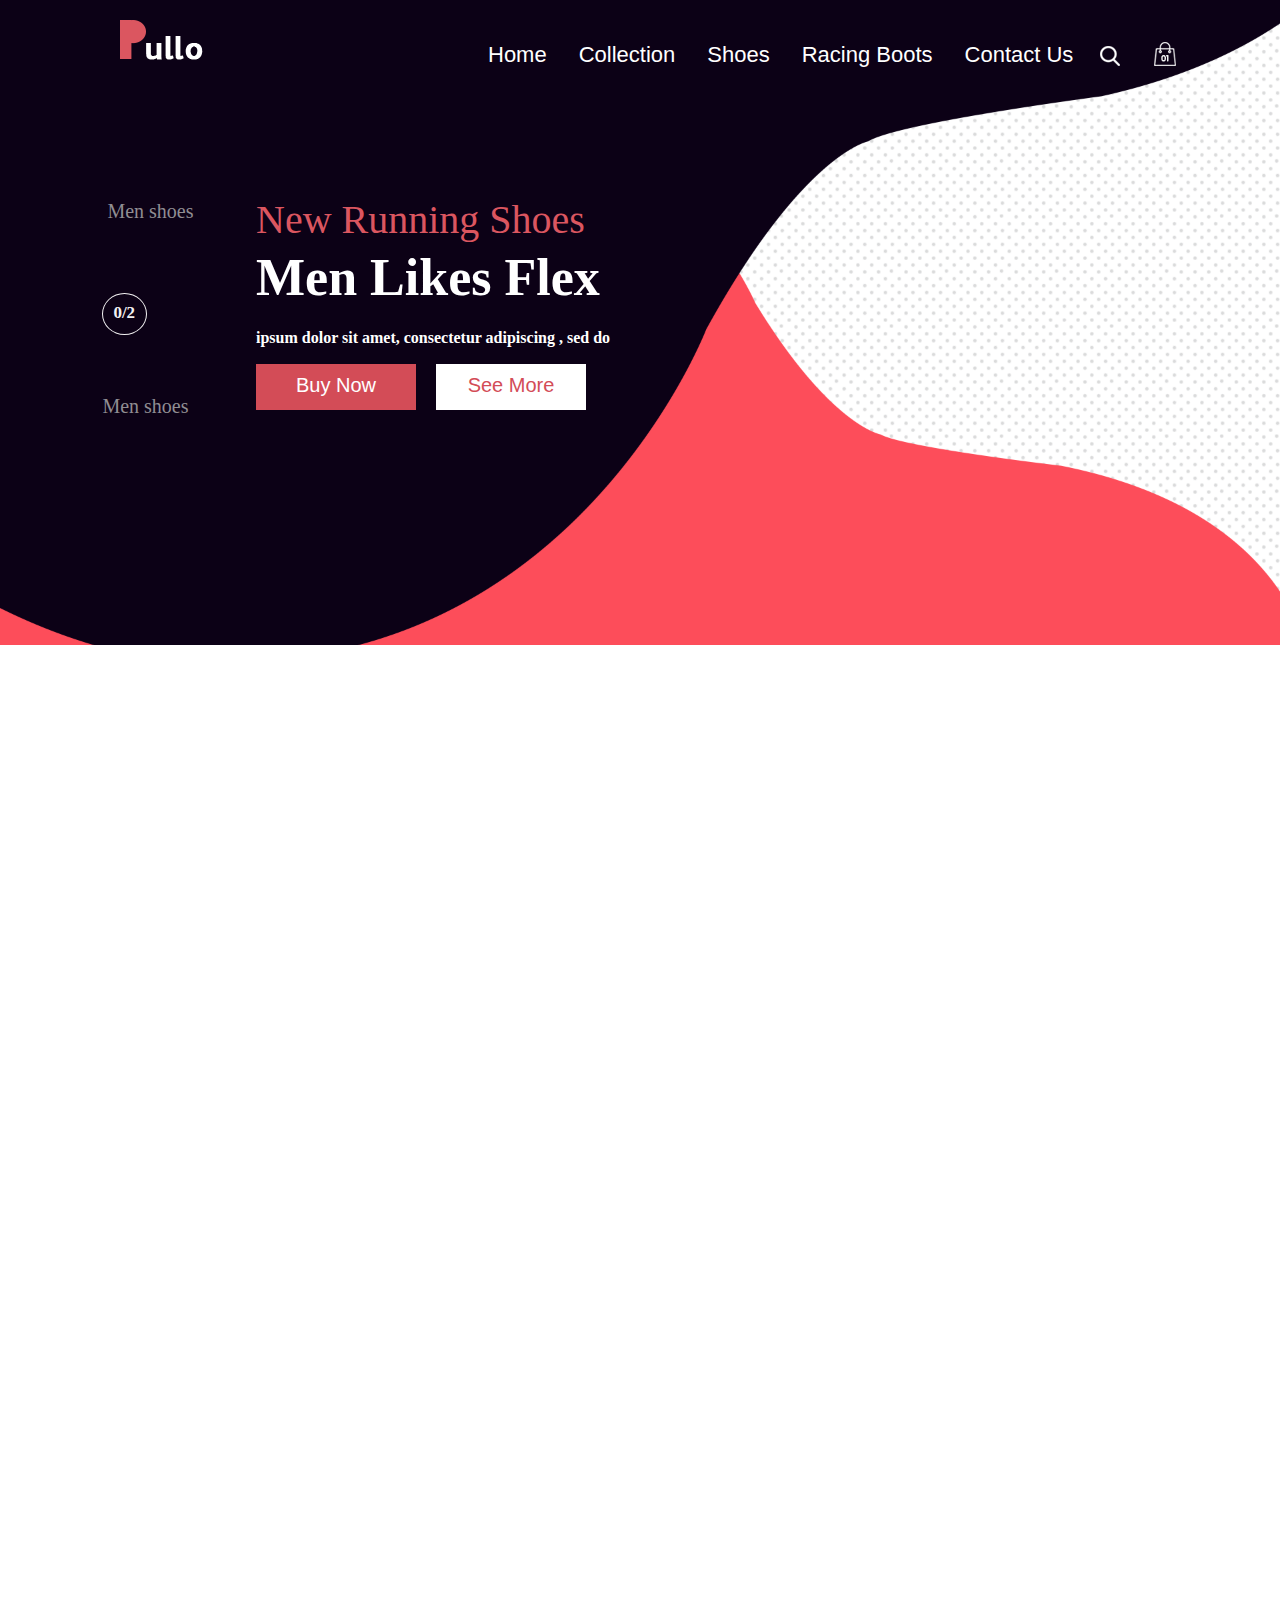
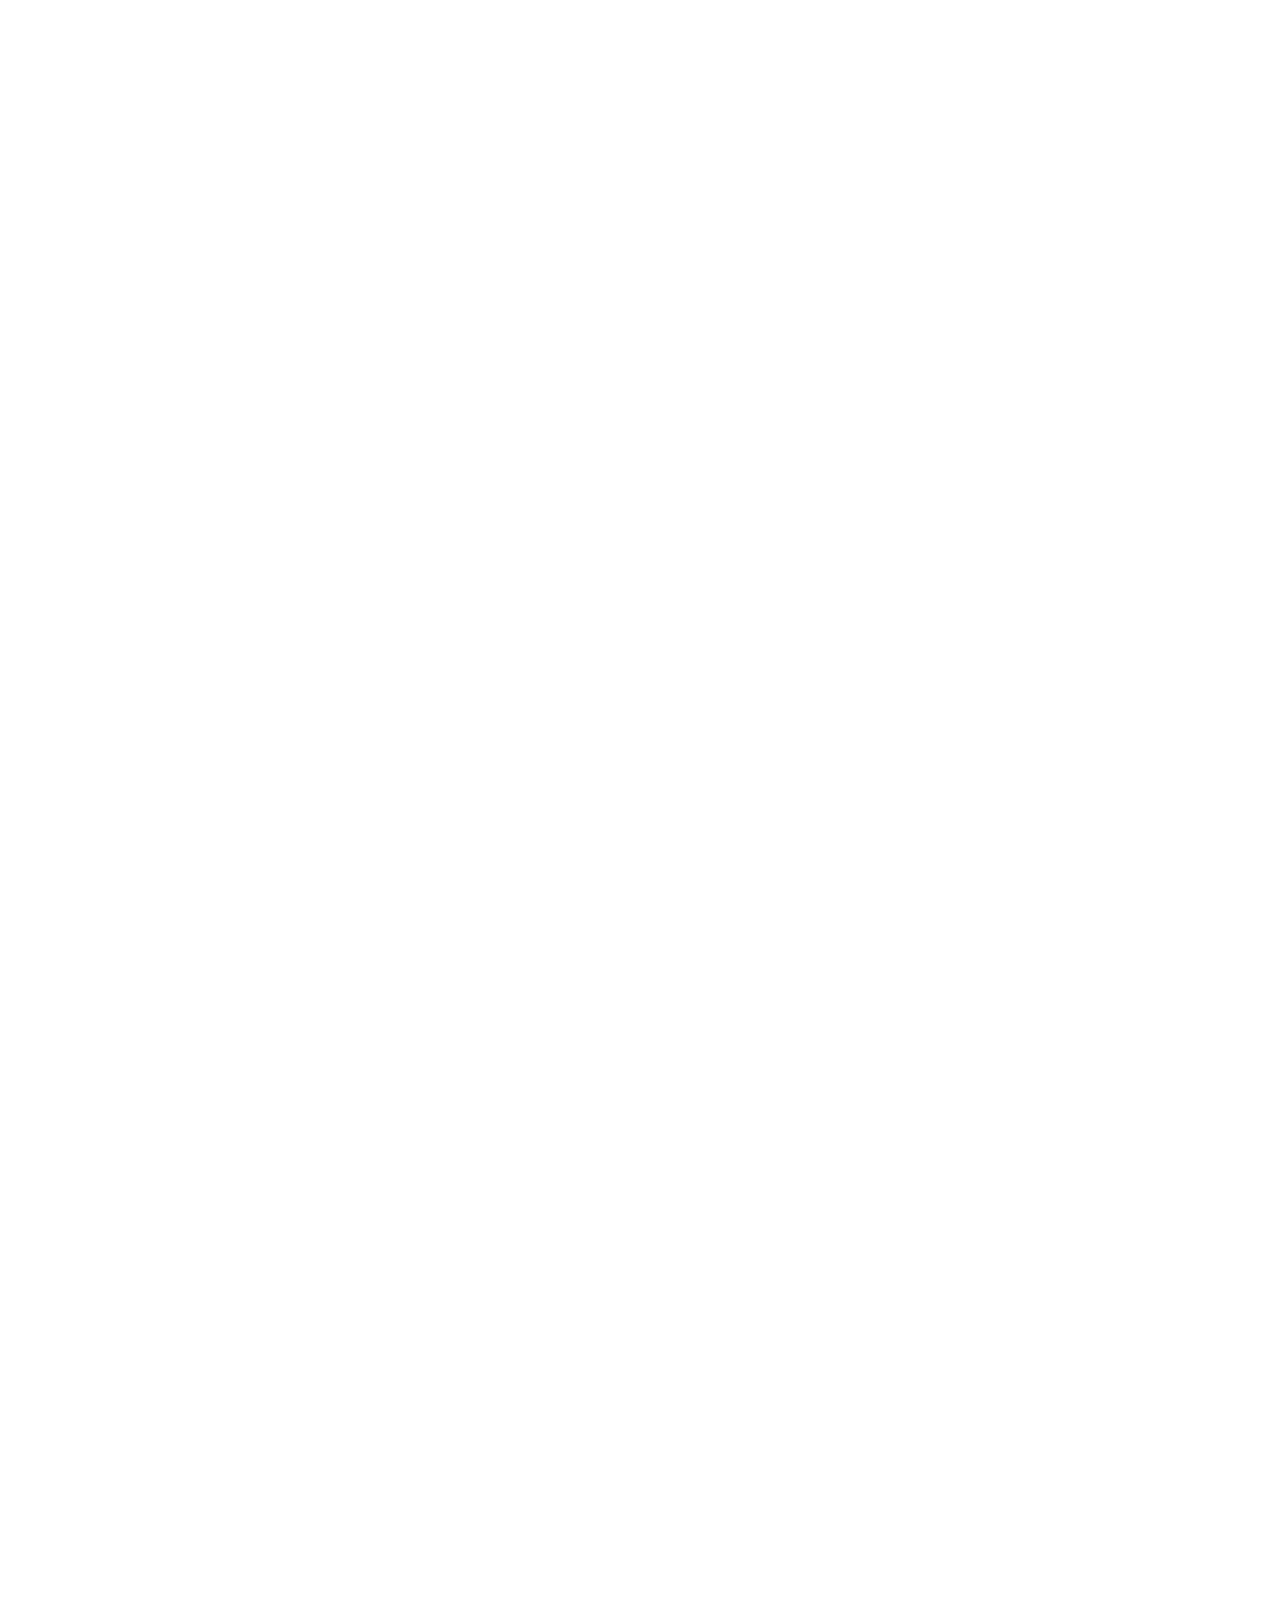
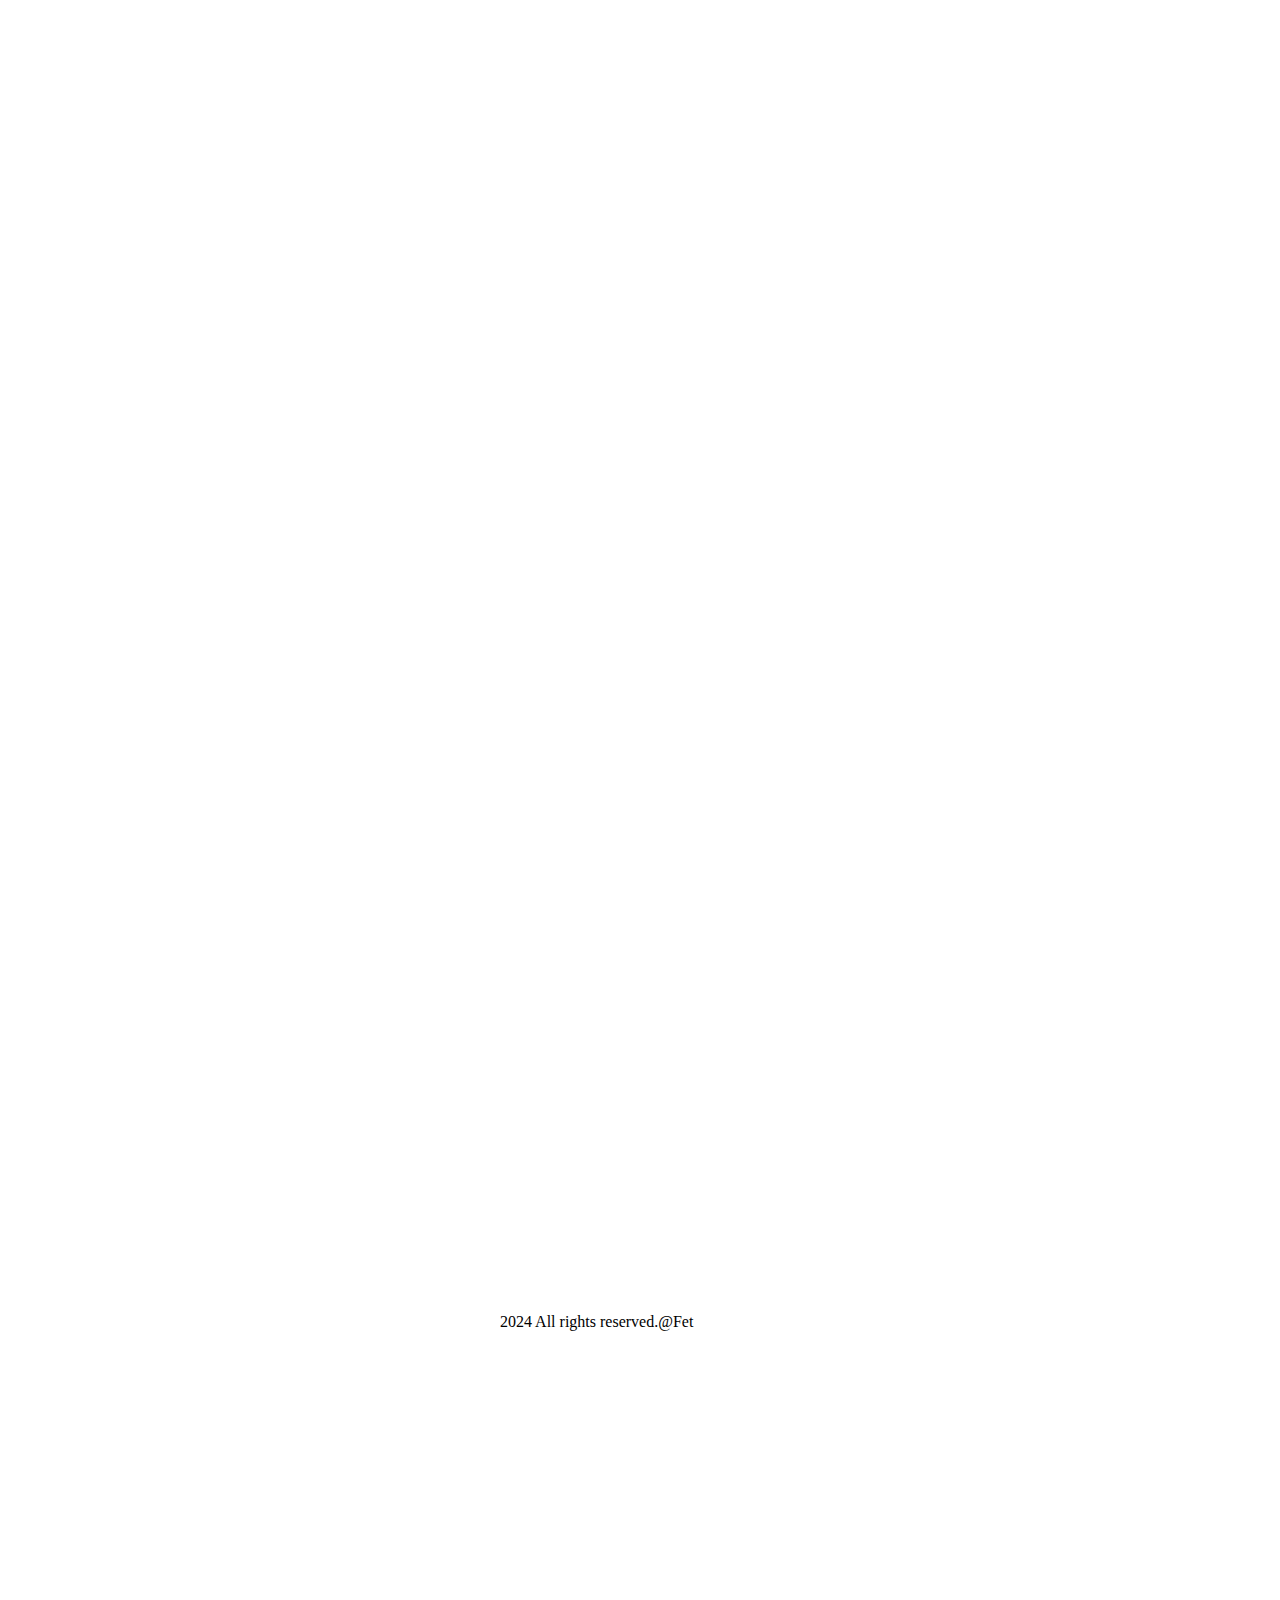
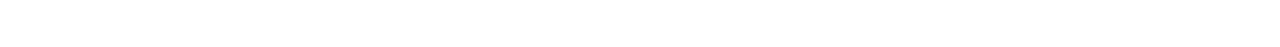
<file: index.html>
<!DOCTYPE html>
<html lang="en">
  <head>
    <meta charset="UTF-8" />
    <meta
      name="viewport"
      content="width=device-width, initial-scale=1.0,\ shrink-to-fit=no"
    />
    <title>Pullo</title>
    <link rel="stylesheet" href="Pullshoes.css" />
  </head>
  <body>
    <div class="scrion">
      <div class="container">
        <div class="logo1">
          <a href="Contacts_pullo.html"
            ><img src="images/logo.png" alt="" class="logo"
          /></a>
        </div>

        <section class="nav">
          <input id="menu_toggle" type="checkbox" />
          <label class="menu_button_container" for="menu_toggle">
            <div class="menu_button"></div>
          </label>
          <ul class="menu">
            <li><a href="index.html">Home</a></li>
            <li><a href="Collection_pullo.html">Collection</a></li>
            <li><a href="Shoes_pullo.html">Shoes</a></li>
            <li><a href="Racing_boots_pullo.html">Racing Boots</a></li>
            <li><a href="Contacts_pullo.html">Contact Us</a></li>
          </ul>
        </section>
        <div class="icons">
          <a href="" class="search"
            ><img src="images/search_icon.png" alt=""
          /></a>
          <a href="Shoes_pullo.html"
            ><img src="images/shop_icon.png" alt=""
          /></a>
        </div>

        <div class="scroll-son">
          <div class="banner-sidetext-contents">
            <p id="men1">Men shoes</p>
            <div class="circle"><h1 id="circle1">0/2</h1></div>
            <p id="men2">Men shoes</p>
          </div>

          <div class="banner-contents">
            <div class="banner-text-contents">
              <p class="new">New Running Shoes</p>
              <h1 class="men"><b>Men Likes Flex</b></h1>
              <p class="ipsum">
                <b>ipsum dolor sit amet, consectetur adipiscing , sed do </b>
              </p>
              <div class="buttons">
                <a href=""><button class="buy">Buy Now</button></a>
                <a href=""><button class="see">See More</button></a>
              </div>
            </div>

            <div class="shoe1">
              <div class="scroll-section">
                <img src="images/running-shoes.png" alt="" class="shoe2" />
              </div>
            </div>
          </div>
        </div>
      </div>
    </div>

    <div class="scroll-section">
      <div class="scroll-element">
        <h1 id="collection">New collections</h1>
        <p class="texts">consectetur adipiscing elit,sed do adipiscing</p>
        <button class="new_button">New</button>

        <div class="new-collection-shoes">
          <div class="shoe_container">
            <img src="images/shoes-img1.png" alt="" class="pink_shoe" />
            <p class="men_shoes">Men Sports</p>
            <hr class="line1" />
            <h2 class="price">$ <span class="ninety">90</span></h2>
            <div class="stars">
              <img src="images/star-icon.png" alt="" />
              <img src="images/star-icon.png" alt="" />
              <img src="images/star-icon.png" alt="" />
              <img src="images/star-icon.png" alt="" />
              <img src="images/star-icon.png" alt="" />
            </div>
          </div>

          <div class="second_shoe_container">
            <img
              src="images/about-img2.png"
              alt=""
              class="blue_shoe_container"
            />
            <div class="blue_shoe1">
              <img src="images/shoes-img2.png " alt="" class="blue_shoe" />
            </div>
            <p class="men_shoes1">Men Sports</p>
            <hr class="line2" />
            <h2 class="price1">$ <span class="ninety">90</span></h2>
            <div class="stars1">
              <img src="images/star-icon.png" alt="" />
              <img src="images/star-icon.png" alt="" />
              <img src="images/star-icon.png" alt="" />
              <img src="images/star-icon.png" alt="" />
              <img src="images/star-icon.png" alt="" />
            </div>
          </div>
        </div>
      </div>
      <a href=""><button class="see_more">See More</button></a>
    </div>

    <div class="scroll-section">
      <h2 class="racing_boots"><b>Racing Boots</b></h2>
      <p class="texts">consectetur adipiscing elit, sed</p>
      <div class="third_container">
        <img src="images/shoes-img3.png" alt="" class="third_shoe" />
        <h2 class="sale">
          <span id="brown">FOR SALE:</span> <br />
          JOGGING <br /><span id="brown">SHOES</span> <br />
          <span id="brown">$</span>90
        </h2>
        <a href=""><button class="see_more1">See More</button></a>
      </div>
    </div>


    <div class="scroll-section">
      <h2 class="new_products">New Products</h2>
      <p class="texts5">consectetur adipiscing eli</p>
      <div class="background">
        <div class="three_boxes">
          <div class="first_box">
            <p class="best">Best shoes</p>
            <img src="images/shoes-img4.png" alt="" class="grey_shoe" />
            <div class="stars3">
              <img src="images/star-icon.png" alt="" />
              <img src="images/star-icon.png" alt="" />
              <img src="images/star-icon.png" alt="" />
              <img src="images/star-icon.png" alt="" />
              <img src="images/star-icon.png" alt="" />
            </div>
            <h2 class="price3">$ <span class="ninety">90</span></h2>
          </div>
          <div class="first_box">
            <p class="best">Best shoes</p>
            <img src="images/shoes-img5.png" alt="" class="grey_shoe1" />
            <div class="stars4">
              <img src="images/star-icon.png" alt="" />
              <img src="images/star-icon.png" alt="" />
              <img src="images/star-icon.png" alt="" />
              <img src="images/star-icon.png" alt="" />
              <img src="images/star-icon.png" alt="" />
            </div>
            <h2 class="price4">$ <span class="ninety">90</span></h2>
          </div>
          <div class="first_box">
            <p class="best">Best shoes</p>
            <img src="images/shoes-img8.png" alt="" class="grey_shoe1" />
            <div class="stars4">
              <img src="images/star-icon.png" alt="" />
              <img src="images/star-icon.png" alt="" />
              <img src="images/star-icon.png" alt="" />
              <img src="images/star-icon.png" alt="" />
              <img src="images/star-icon.png" alt="" />
            </div>
            <h2 class="price4">$ <span class="ninety">90</span></h2>
          </div>
        </div>
        <div class="three_boxes1">
          <div class="second_box">
            <p class="best">Best shoes</p>
            <img src="images/shoes-img9.png" alt="" class="grey_shoe1" />
            <div class="stars4">
              <img src="images/star-icon.png" alt="" />
              <img src="images/star-icon.png" alt="" />
              <img src="images/star-icon.png" alt="" />
              <img src="images/star-icon.png" alt="" />
              <img src="images/star-icon.png" alt="" />
            </div>
            <h2 class="price4">$ <span class="ninety">90</span></h2>
          </div>
          <div class="second_box">
            <p class="best">Best shoes</p>
            <img src="images/shoes-img7.png" alt="" class="grey_shoe1" />
            <div class="stars4">
              <img src="images/star-icon.png" alt="" />
              <img src="images/star-icon.png" alt="" />
              <img src="images/star-icon.png" alt="" />
              <img src="images/star-icon.png" alt="" />
              <img src="images/star-icon.png" alt="" />
            </div>
            <h2 class="price4">$ <span class="ninety">90</span></h2>
          </div>
          <div class="second_box">
            <p class="best">Best shoes</p>
            <img src="images/shoes-img3.png" alt="" class="grey_shoe1" />
            <div class="stars4">
              <img src="images/star-icon.png" alt="" />
              <img src="images/star-icon.png" alt="" />
              <img src="images/star-icon.png" alt="" />
              <img src="images/star-icon.png" alt="" />
              <img src="images/star-icon.png" alt="" />
            </div>
            <h2 class="price4">$ <span class="ninety">90</span></h2>
          </div>
        </div>
        <a href=""><button class="now">Buy Now</button></a>
      </div>
    </div>

    <div class="scroll-section">
      <h4>Contact now</h4>
      <div class="inputs_section">
        <div class="black_box">
          <input type="text" placeholder="Name" class="name" />
          <input type="text" placeholder="Phone number" class="name" />
          <input type="text" placeholder="Email" class="name" />
          <textarea
            name=""
            id=""
            cols="30"
            rows="10"
            class="message"
            placeholder="Message"
          ></textarea>
          <a href=""> <button class="send">Send</button></a>
        </div>
        <div class="shop">
          <img src="images/shop-banner.png" alt="" class="shop_banner" />
        </div>
      </div>
    </div>

    <div class="scroll-section">
      <div class="footer">
        <img src="images/footer-logo.png" alt="" class="footer_logo" />
        <div class="call">
          <img src="images/phone-icon.png" alt="" />
          <a href="" class="number">+234 99122140041</a>
        </div>
        <div class="call1">
          <img src="images/email-icon.png" alt="" />
          <a href="" class="number">falolatemidayo@gmail.com</a>
        </div>
        <div class="icon">
          <img src="images/fb-icon.png" alt="" />
          <img src="images/twitter-icon.png" alt="" />
          <img src="images/in-icon.png" alt="" />
          <img src="images/google-icon.png" alt="" />
        </div>
        <div>
          <p id="closing_texts">
            ipsum dolor sit amet, consectetur ipsum dolor sit amet, consectetur
            ipsum dolor sit amet,
          </p>
        </div>
        <div class="address">
          <div id="locs">
            <img src="images/map-icon.png" alt="" class="map" />
            <h5>Address</h5>
          </div>
          <p id="home">
            9, Olubukola Ilori street, Ajala bus-stop, Ijaiye Ojokoro, Lagos
          </p>
        </div>
        <div id="company">
          <h5>Our company</h5>
          <p id="list">
            Delivery <br />
            Legal notice <br />
            About us <br />
            Secure payments <br />
            Contact Us <br />
          </p>
        </div>
        <div id="company1">
          <h5>Products</h5>
          <p id="list1">
            Prices drop <br />
            New products <br />
            Best sales <br />
            Contact us <br />
            Site map <br />
          </p>
        </div>
        <div class="letter">
          <h6>News letter</h6>
          <div class="email_input">
            <input type="text" placeholder="Enter your email" class="enter" />
          </div>
          <div class="sub2">
            <input type="submit" value="subscribe" id="sub" />
          </div>
        </div>
      </div>
    </div>
    <p class="end">
      2024 All rights reserved.@<span class="end1">Fet</span>
    </p>

    <script src="script.js"></script>
  </body>
</html>
</file>
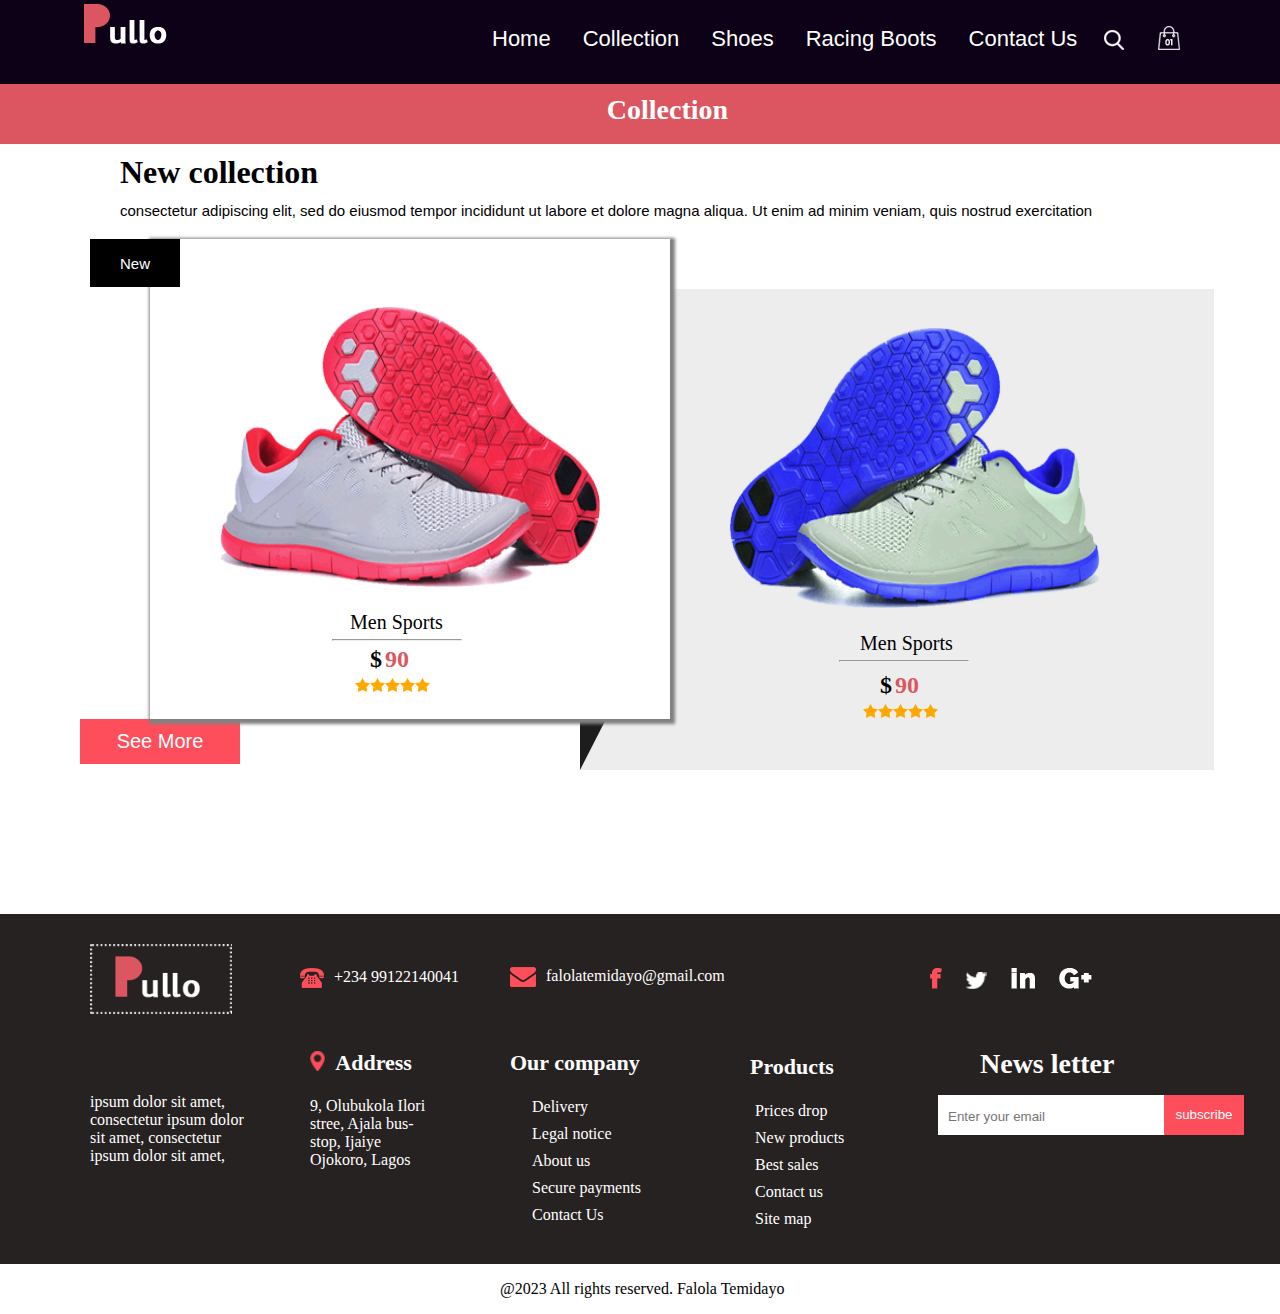
<file: Collection_pullo.html>
<!DOCTYPE html>
<html lang="en">
  <head>
    <meta charset="UTF-8" />
    <meta name="viewport" content="width=device-width, initial-scale=1.0" />
    <title>Collection</title>
    <link rel="stylesheet" href="Pullshoes.css" />
    <style>
      .new_doc {
        background-color: #db5660;
        width: 1345px;
        height: 60px;
        text-align: center;
        margin-top: 0px;
        padding: 10px;
        margin-left: -5px;
      }
      .heading {
        background-color: #0c0116;
        width: 1345px;
        height: 90px;
        margin-left: -6px;
        margin-top: -6px;
        padding: 10px;
      }
      .logo5 {
        margin-left: 80px;
      }
      .fet {
        margin-top: -90px;
      }
      @media screen and (max-width: 1000px) {
        .new_doc {
          background-color: #db5660;
          width: 320px;
          height: 60px;
          text-align: center;
          margin-top: 0px;
          padding: 10px;
          margin-left: -8px;
          color: white;
        }
        .heading {
          background-color: #0c0116;
          width: 320px;
          height: 110px;
          margin-left: -8px;
          margin-top: -8px;
          padding: 10px;
        }
        .nav {
          margin-left: -5px;
        }
        .logo {
          margin-left: -50px;
        }
        .icons {
          margin-left: 230px;
        }
        .see_more {
          margin-top: 220px;
        }
        .error {
          width: 300px;
          height: 450px;
        }
        .logo5 {
          margin-left: 5px;
        }
      }
    </style>
  </head>
  <body>
    <div class="heading">
      <div><img src="images/logo.png" alt="" class="logo5" /></div>
      <section class="nav">
        <input id="menu_toggle" type="checkbox" />
        <label class="menu_button_container" for="menu_toggle">
          <div class="menu_button"></div>
        </label>
        <ul class="menu">
          <li><a href="index.html">Home</a></li>
          <li><a href="Collection_pullo.html">Collection</a></li>
          <li><a href="Shoes_pullo.html">Shoes</a></li>
          <li><a href="Racing_boots_pullo.html">Racing Boots</a></li>
          <li><a href="Contacts_pullo.html">Contact Us</a></li>
        </ul>
      </section>
      <div class="icons">
        <a href="" class="search"
          ><img src="images/search_icon.png" alt=""
        /></a>
        <a href=""><img src="images/shop_icon.png" alt="" /></a>
      </div>
    </div>
    <h6 class="new_doc">Collection</h6>
    <div class="fet">
      <h1 id="collection">New collection</h1>
      <p class="texts">
        consectetur adipiscing elit, sed do eiusmod tempor incididunt ut labore
        et dolore magna aliqua. Ut enim ad minim veniam, quis nostrud
        exercitation
      </p>
      <button class="new_button">New</button>
      <div class="shoe_container">
        <img src="images/shoes-img1.png" alt="" class="pink_shoe" />
        <p class="men_shoes">Men Sports</p>
        <hr class="line1" />
        <h2 class="price">$ <span class="ninety">90</span></h2>
        <div class="stars">
          <img src="images/star-icon.png" alt="" />
          <img src="images/star-icon.png" alt="" />
          <img src="images/star-icon.png" alt="" />
          <img src="images/star-icon.png" alt="" />
          <img src="images/star-icon.png" alt="" />
        </div>
      </div>
      <div class="second_shoe_container">
        <img src="images/about-img2.png" alt="" class="error" />
        <div class="blue_shoe1">
          <img src="images/shoes-img2.png " alt="" class="blue_shoe" />
        </div>
        <p class="men_shoes1">Men Sports</p>
        <hr class="line2" />
        <h2 class="price1">$ <span class="ninety">90</span></h2>
        <div class="stars1">
          <img src="images/star-icon.png" alt="" />
          <img src="images/star-icon.png" alt="" />
          <img src="images/star-icon.png" alt="" />
          <img src="images/star-icon.png" alt="" />
          <img src="images/star-icon.png" alt="" />
        </div>
      </div>
      <a href=""><button class="see_more">See More</button></a>
    </div>
    <div class="footer">
      <img src="images/footer-logo.png" alt="" class="footer_logo" />
      <div class="call">
        <img src="images/phone-icon.png" alt="" />
        <a href="" class="number">+234 99122140041</a>
      </div>
      <div class="call1">
        <img src="images/email-icon.png" alt="" />
        <a href="" class="number">falolatemidayo@gmail.com</a>
      </div>
      <div class="icon">
        <img src="images/fb-icon.png" alt="" />
        <img src="images/twitter-icon.png" alt="" />
        <img src="images/in-icon.png" alt="" />
        <img src="images/google-icon.png" alt="" />
      </div>
      <div>
        <p id="closing_texts">
          ipsum dolor sit amet, consectetur ipsum dolor sit amet, consectetur
          ipsum dolor sit amet,
        </p>
      </div>
      <div class="address">
        <div id="locs">
          <img src="images/map-icon.png" alt="" class="map" />
          <h5>Address</h5>
        </div>
        <p id="home">
          9, Olubukola Ilori stree, Ajala bus-stop, Ijaiye Ojokoro, Lagos
        </p>
      </div>
      <div id="company">
        <h5>Our company</h5>
        <p id="list">
          Delivery <br />
          Legal notice <br />
          About us <br />
          Secure payments <br />
          Contact Us <br />
        </p>
      </div>
      <div id="company1">
        <h5>Products</h5>
        <p id="list1">
          Prices drop <br />
          New products <br />
          Best sales <br />
          Contact us <br />
          Site map <br />
        </p>
      </div>
      <div class="letter">
        <h6>News letter</h6>
        <div class="email_input">
          <input type="text" placeholder="Enter your email" class="enter" />
        </div>
        <div class="sub2">
          <input type="submit" value="subscribe" id="sub" />
        </div>
      </div>
    </div>
    <p class="end">
      @2023 All rights reserved. <span class="end1">Falola Temidayo</span>
    </p>
  </body>
</html>
</file>
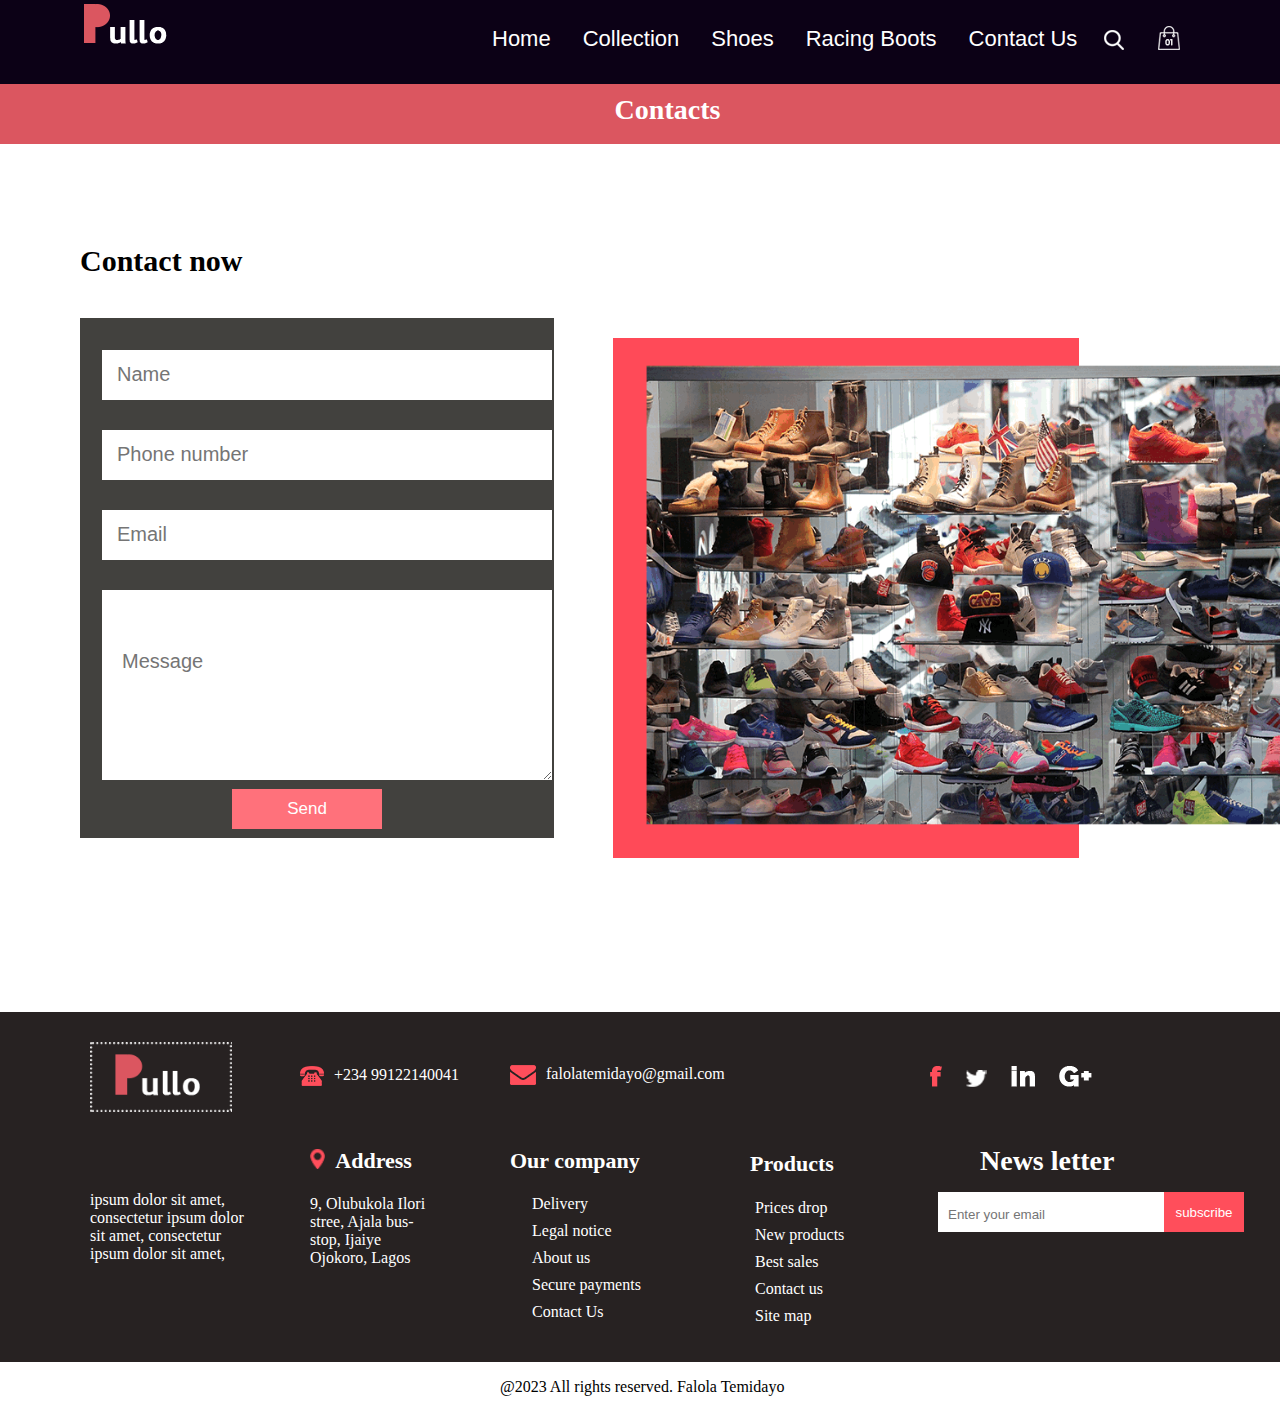
<file: Contacts_pullo.html>
<!DOCTYPE html>
<html lang="en">
<head>
    <meta charset="UTF-8">
    <meta name="viewport" content="width=device-width, initial-scale=1.0">
    <title>Contacts</title>
    <link rel="stylesheet" href="Pullshoes.css">
    <style>
        .new_doc{
           background-color: #DB5660;
           width: 1345px;
           height: 60px;
           text-align: center;
           margin-top: 0px;
           padding: 10px;
           margin-left: -5px;
           color: white;
       }
       .heading{
           background-color: #0C0116;
           width: 1345px;
           height: 90px;
           margin-left: -6px;
           margin-top: -6px;
           padding: 10px;
       }
       .logo5{
           margin-left: 80px;
       }
       .fet{
           margin-top: -90px;
       }
       @media screen and (max-width:1000px) {
            .new_doc{
            background-color: #DB5660;
            width: 320px;
            height: 60px;
            text-align: center;
            margin-top: 0px;
            padding: 10px;
            margin-left: -8px;
            color: white;
        }
        .heading{
            background-color: #0C0116;
            width: 320px;
            height: 110px;
            margin-left: -8px;
            margin-top: -8px;
            padding: 10px;
        }
        .nav{
            margin-left: -5px;
        }
        .logo{
            margin-left: -50px;
        }
        .icons{
            margin-left: 230px;
        }
        .logo5{
            margin-left: 5px;
        }
        }
   </style>
</head>
<body>
    <div class="heading">
        <div><img src="images/logo.png" alt="" class="logo5"></div>
        <section class="nav">                                                                
            <input id="menu_toggle" type="checkbox" > 
            <label class="menu_button_container" for="menu_toggle">
                <div class="menu_button"></div>
            </label>
            <ul class="menu">
                <li><a href="index.html">Home</a></li>
                <li><a href="Collection_pullo.html">Collection</a></li> 
                <li><a href="Shoes_pullo.html">Shoes</a></li>
                <li><a href="Racing_boots_pullo.html">Racing Boots</a></li>
                <li><a href="Contacts_pullo.html">Contact Us</a></li>
             </ul>
        </section>
        <div class="icons">
            <a href="" class="search"><img src="images/search_icon.png" alt=""></a>
            <a href=""><img src="images/shop_icon.png" alt=""></a>
        </div>
    </div>
    <h6 class="new_doc">
        Contacts
    </h6> 
    <h4>Contact now</h4>
    <div class="inputs_section">
        <div class="black_box">
            <input type="text" placeholder="Name" class="name">
            <input type="text" placeholder="Phone number" class="name">
            <input type="text" placeholder="Email" class="name">
            <textarea name="" id="" cols="30" rows="10" class="message" placeholder="Message"></textarea>
            <a href=""> <button class="send">Send</button></a>
        </div>
        <div class="shop">
            <img src="images/shop-banner.png" alt="" class="shop_banner">
        </div>
      </div> 
    <div class="footer">
        <img src="images/footer-logo.png" alt="" class="footer_logo">
        <div class="call">
            <img src="images/phone-icon.png" alt="">
            <a href="" class="number">+234 99122140041</a>
        </div>
        <div class="call1">
            <img src="images/email-icon.png" alt="">
            <a href="" class="number">falolatemidayo@gmail.com</a>
        </div> 
        <div class="icon">
            <img src="images/fb-icon.png" alt="">
            <img src="images/twitter-icon.png" alt="">
            <img src="images/in-icon.png" alt="">
            <img src="images/google-icon.png" alt="">
        </div>
        <div>
            <p id="closing_texts">ipsum dolor sit amet, consectetur ipsum dolor sit amet, consectetur ipsum dolor sit amet,</p>
        </div>
        <div class="address">
            <div id="locs">
                <img src="images/map-icon.png" alt="" class="map">
                <h5>Address</h5>
            </div>
            <p id="home">9, Olubukola Ilori stree, Ajala bus-stop, Ijaiye Ojokoro, Lagos</p>
        </div>
        <div id="company">
            <h5>Our company</h5>
            <p id="list">
                Delivery <br>
                Legal notice <br>
                About us <br>
                Secure payments <br>
                Contact Us <br>
            </p>
        </div>
        <div id="company1">
            <h5>Products</h5>
            <p id="list1">
                Prices drop <br>
                New products <br>
                Best sales <br>
                Contact us <br>
                Site map <br>
            </p>
        </div>
        <div class="letter">
            <h6>News letter</h6>
            <div class="email_input">
                <input type="text" placeholder="Enter your email" class="enter">
            </div>
            <div class="sub2">
                <input type="submit" value="subscribe" id="sub">
            </div>
        </div>
    </div>
    <p class="end">@2023 All rights reserved. <span class="end1">Falola Temidayo</span></p>       
</body>
</html>
</file>
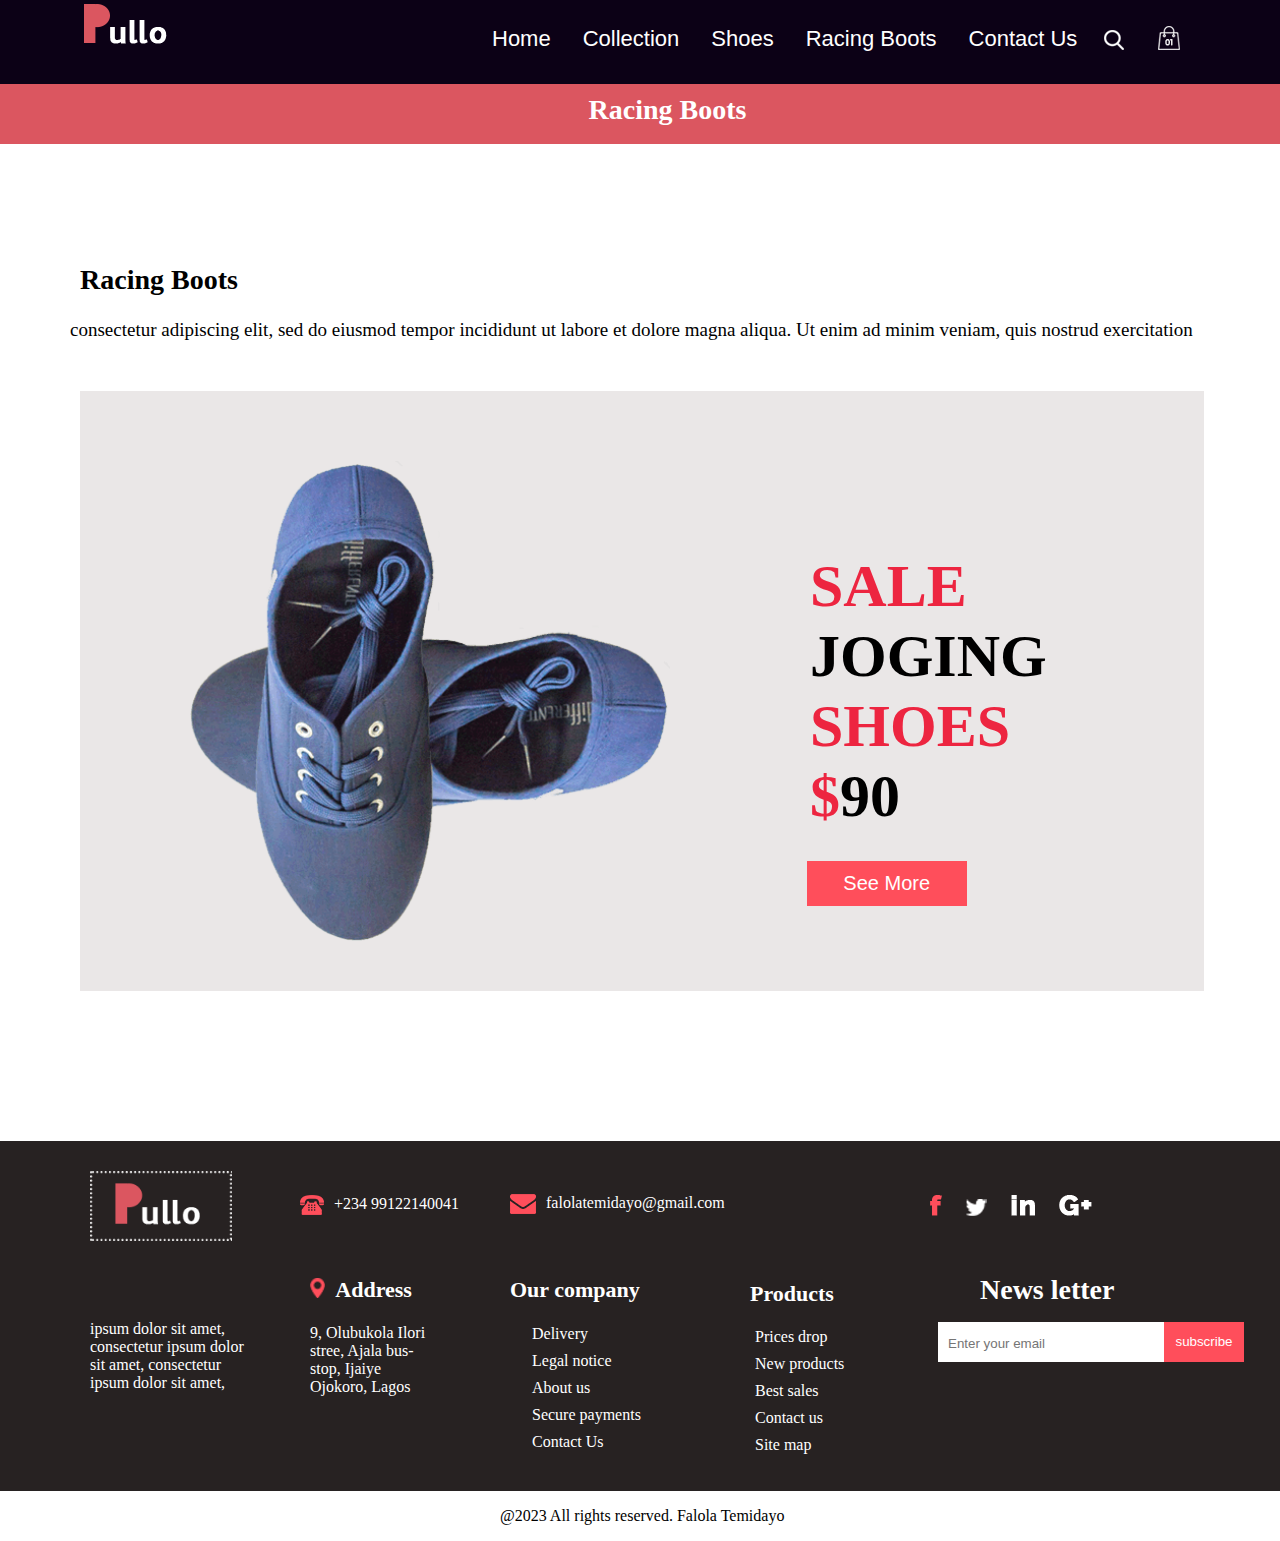
<file: Racing_boots_pullo.html>
<!DOCTYPE html>
<html lang="en">
<head>
    <meta charset="UTF-8">
    <meta name="viewport" content="width=device-width, initial-scale=1.0">
    <title>Racing boots</title>
    <link rel="stylesheet" href="Pullshoes.css">
    <style>
        .new_doc{
           background-color: #DB5660;
           width: 1345px;
           height: 60px;
           text-align: center;
           margin-top: 0px;
           padding: 10px;
           margin-left: -5px;
           color: white;
       }
       .heading{
           background-color: #0C0116;
           width: 1345px;
           height: 90px;
           margin-left: -6px;
           margin-top: -6px;
           padding: 10px;
       }
       .logo5{
           margin-left: 80px;
       }
       .fet{
           margin-top: -90px;
       }
       @media screen and (max-width:1000px) {
            .new_doc{
            background-color: #DB5660;
            width: 320px;
            height: 60px;
            text-align: center;
            margin-top: 0px;
            padding: 10px;
            margin-left: -8px;
            color: white;
        }
        .heading{
            background-color: #0C0116;
            width: 320px;
            height: 110px;
            margin-left: -8px;
            margin-top: -8px;
            padding: 10px;
        }
        .nav{
            margin-left: -5px;
        }
        .logo{
            margin-left: -50px;
        }
        .icons{
            margin-left: 230px;
        }
        .logo5{
            margin-left: 5px;
        }
        }
   </style>
</head>
<body>
    <div class="heading">
        <div><img src="images/logo.png" alt="" class="logo5"></div>
        <section class="nav">                                                                
            <input id="menu_toggle" type="checkbox" > 
            <label class="menu_button_container" for="menu_toggle">
                <div class="menu_button"></div>
            </label>
            <ul class="menu">
                <li><a href="Pullshoes.html">Home</a></li>
                <li><a href="Collection_pullo.html">Collection</a></li> 
                <li><a href="Shoes_pullo.html">Shoes</a></li>
                <li><a href="Racing_boots_pullo.html">Racing Boots</a></li>
                <li><a href="Contacts_pullo.html">Contact Us</a></li>
             </ul>
        </section>
        <div class="icons">
            <a href="" class="search"><img src="images/search_icon.png" alt=""></a>
            <a href=""><img src="images/shop_icon.png" alt=""></a>
        </div>
    </div>
    <h6 class="new_doc">
        Racing Boots
    </h6> 
    <div>
        <h2 class="racing_boots"><b>Racing Boots</b></h2>
        <p class="texts3">consectetur adipiscing elit, sed do eiusmod tempor incididunt ut labore et dolore magna aliqua. Ut enim ad minim veniam, quis nostrud exercitation</p>
        <div class="third_container">
            <img src="images/shoes-img3.png" alt="" class="third_shoe">
            <h2 class="sale"> <span id="brown">SALE</span>  <br> JOGING <br><span id="brown">SHOES</span> <br> <span id="brown">$</span>90</h2>
            <a href=""><button class="see_more1">See More</button></a>
        </div>
    </div>
    <div class="footer">
        <img src="images/footer-logo.png" alt="" class="footer_logo">
        <div class="call">
            <img src="images/phone-icon.png" alt="">
            <a href="" class="number">+234 99122140041</a>
        </div>
        <div class="call1">
            <img src="images/email-icon.png" alt="">
            <a href="" class="number">falolatemidayo@gmail.com</a>
        </div>
        <div class="icon">
            <img src="images/fb-icon.png" alt="">
            <img src="images/twitter-icon.png" alt="">
            <img src="images/in-icon.png" alt="">
            <img src="images/google-icon.png" alt="">
        </div>
        <div>
            <p id="closing_texts">ipsum dolor sit amet, consectetur ipsum dolor sit amet, consectetur ipsum dolor sit amet,</p>
        </div>
        <div class="address">
            <div id="locs">
                <img src="images/map-icon.png" alt="" class="map">
                <h5>Address</h5>
            </div>
            <p id="home">9, Olubukola Ilori stree, Ajala bus-stop, Ijaiye Ojokoro, Lagos</p>
        </div>
        <div id="company">
            <h5>Our company</h5>
            <p id="list">
                Delivery <br>
                Legal notice <br>
                About us <br>
                Secure payments <br>
                Contact Us <br>
            </p>
        </div>
        <div id="company1">
            <h5>Products</h5>
            <p id="list1">
                Prices drop <br>
                New products <br>
                Best sales <br>
                Contact us <br>
                Site map <br>
            </p>
        </div>
        <div class="letter">
            <h6>News letter</h6>
            <div class="email_input">
                <input type="text" placeholder="Enter your email" class="enter">
            </div>
            <div class="sub2">
                <input type="submit" value="subscribe" id="sub">
            </div>
        </div>
    </div>
    <p class="end">@2023 All rights reserved. <span class="end1">Falola Temidayo</span></p>   
</body>
</html>
</file>
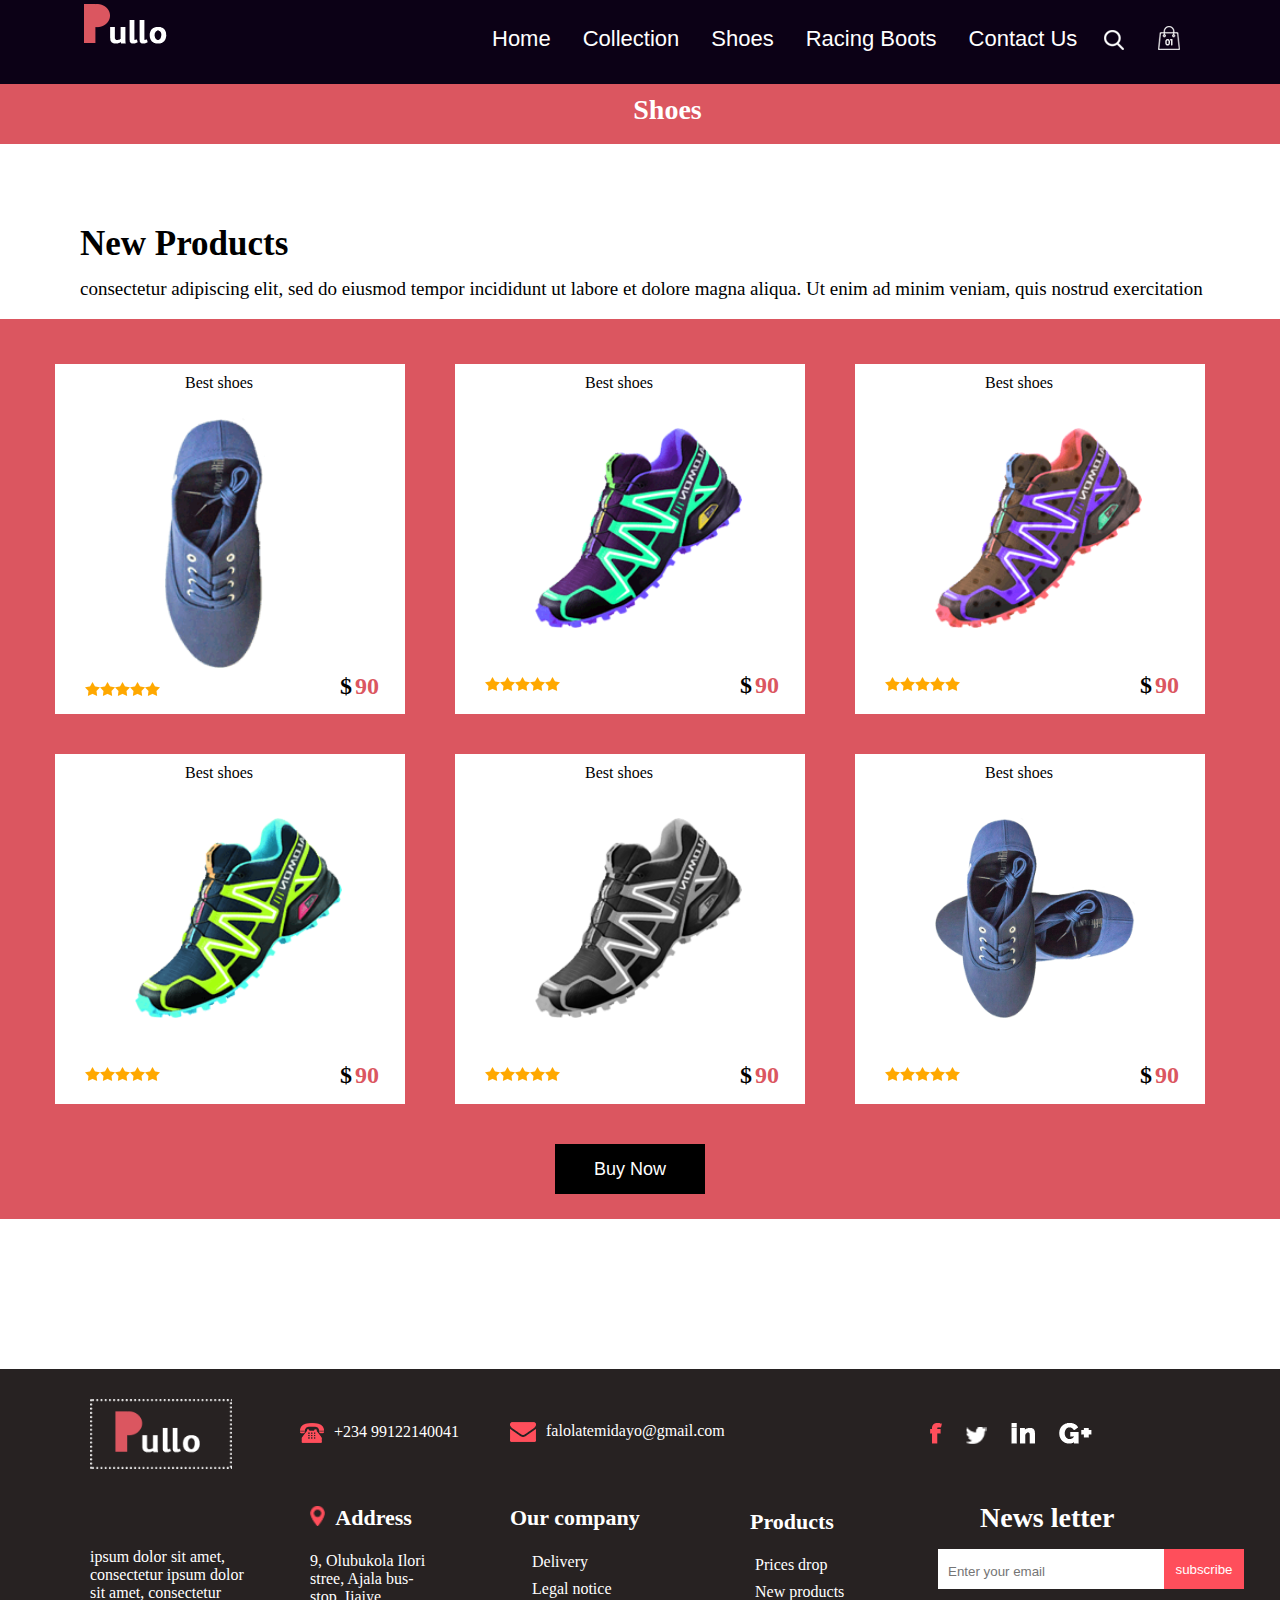
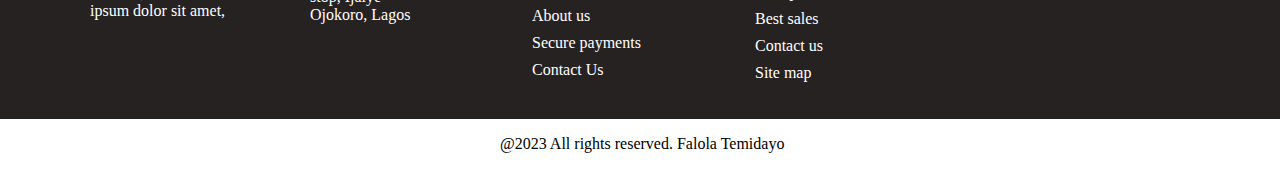
<file: Shoes_pullo.html>
<!DOCTYPE html>
<html lang="en">
<head>
    <meta charset="UTF-8">
    <meta name="viewport" content="width=device-width, initial-scale=1.0">
    <title>Shoes</title>
    <link rel="stylesheet" href="Pullshoes.css">
    <style>
         .new_doc{
            background-color: #DB5660;
            width: 1345px;
            height: 60px;
            text-align: center;
            margin-top: 0px;
            padding: 10px;
            margin-left: -5px;
            color: white;
        }
        .heading{
            background-color: #0C0116;
            width: 1345px;
            height: 90px;
            margin-left: -6px;
            margin-top: -6px;
            padding: 10px;
        }
        .logo5{
            margin-left: 80px;
        }
        .fet{
            margin-top: -90px;
        }
        @media screen and (max-width:1000px) {
            .new_doc{
            background-color: #DB5660;
            width: 320px;
            height: 60px;
            text-align: center;
            margin-top: 0px;
            padding: 10px;
            margin-left: -8px;
            color: white;
        }
        .heading{
            background-color: #0C0116;
            width: 320px;
            height: 110px;
            margin-left: -8px;
            margin-top: -9px;
            padding: 10px;
        }
        .nav{
            margin-left: -5px;
        }
        .logo{
            margin-left: -50px;
        }
        .icons{
            margin-left: 230px;
        }
        .logo5{
            margin-left: 5px;
        }
        }
    </style>
</head>
<body>
    <div class="heading">
        <div><img src="images/logo.png" alt="" class="logo5"></div>
        <section class="nav">                                                                
            <input id="menu_toggle" type="checkbox" > 
            <label class="menu_button_container" for="menu_toggle">
                <div class="menu_button"></div>
            </label>
            <ul class="menu">
                <li><a href="index.html">Home</a></li>
                <li><a href="Collection_pullo.html">Collection</a></li> 
                <li><a href="Shoes_pullo.html">Shoes</a></li>
                <li><a href="Racing_boots_pullo.html">Racing Boots</a></li>
                <li><a href="Contacts_pullo.html">Contact Us</a></li>
             </ul>
        </section>
        <div class="icons">
            <a href="" class="search"><img src="images/search_icon.png" alt=""></a>
            <a href=""><img src="images/shop_icon.png" alt=""></a>
        </div>
    </div>
    <h6 class="new_doc">
        Shoes
    </h6>
    <div class="">
        <h2 class="new_products">New Products</h2>
        <p class="texts5">consectetur adipiscing elit, sed do eiusmod tempor incididunt ut labore et dolore magna aliqua. Ut enim ad minim veniam, quis nostrud exercitation</p>
        <div class="background">
            <div class="three_boxes">
                <div class="first_box">
                    <p class="best">Best shoes</p>
                    <img src="images/shoes-img4.png" alt="" class="grey_shoe">
                    <div class="stars3">
                        <img src="images/star-icon.png" alt="">
                        <img src="images/star-icon.png" alt="">
                        <img src="images/star-icon.png" alt="">
                        <img src="images/star-icon.png" alt="">
                        <img src="images/star-icon.png" alt="">
                    </div>
                    <h2 class="price3">$ <span class="ninety">90</span></h2>
                </div>
                <div class="first_box">
                    <p class="best">Best shoes</p>
                    <img src="images/shoes-img5.png" alt="" class="grey_shoe1">
                    <div class="stars4">
                        <img src="images/star-icon.png" alt="">
                        <img src="images/star-icon.png" alt="">
                        <img src="images/star-icon.png" alt="">
                        <img src="images/star-icon.png" alt="">
                        <img src="images/star-icon.png" alt="">
                    </div>
                    <h2 class="price4">$ <span class="ninety">90</span></h2>
                </div>
                <div class="first_box">
                    <p class="best">Best shoes</p>
                    <img src="images/shoes-img8.png" alt="" class="grey_shoe1">
                    <div class="stars4">
                        <img src="images/star-icon.png" alt="">
                        <img src="images/star-icon.png" alt="">
                        <img src="images/star-icon.png" alt="">
                        <img src="images/star-icon.png" alt="">
                        <img src="images/star-icon.png" alt="">
                    </div>
                    <h2 class="price4">$ <span class="ninety">90</span></h2>
                </div>
            </div>
            <div class="three_boxes1">
                <div class="second_box">
                    <p class="best">Best shoes</p>
                    <img src="images/shoes-img9.png" alt="" class="grey_shoe1">
                    <div class="stars4">
                        <img src="images/star-icon.png" alt="">
                        <img src="images/star-icon.png" alt="">
                        <img src="images/star-icon.png" alt="">
                        <img src="images/star-icon.png" alt="">
                        <img src="images/star-icon.png" alt="">
                    </div>
                    <h2 class="price4">$ <span class="ninety">90</span></h2>
                </div>
                <div class="second_box">
                    <p class="best">Best shoes</p>
                    <img src="images/shoes-img7.png" alt="" class="grey_shoe1">
                    <div class="stars4">
                        <img src="images/star-icon.png" alt="">
                        <img src="images/star-icon.png" alt="">
                        <img src="images/star-icon.png" alt="">
                        <img src="images/star-icon.png" alt="">
                        <img src="images/star-icon.png" alt="">
                    </div>
                    <h2 class="price4">$ <span class="ninety">90</span></h2>
                </div>
                <div class="second_box">
                    <p class="best">Best shoes</p>
                    <img src="images/shoes-img3.png" alt="" class="grey_shoe1">
                    <div class="stars4">
                        <img src="images/star-icon.png" alt="">
                        <img src="images/star-icon.png" alt="">
                        <img src="images/star-icon.png" alt="">
                        <img src="images/star-icon.png" alt="">
                        <img src="images/star-icon.png" alt="">
                    </div>
                    <h2 class="price4">$ <span class="ninety">90</span></h2>
                </div>
            </div>
            <a href="" ><button class="now">Buy Now</button></a>
        </div>
        <div class="footer">
            <img src="images/footer-logo.png" alt="" class="footer_logo">
            <div class="call">
                <img src="images/phone-icon.png" alt="">
                <a href="" class="number">+234 99122140041</a>
            </div>
            <div class="call1">
                <img src="images/email-icon.png" alt="">
                <a href="" class="number">falolatemidayo@gmail.com</a>
            </div>
            <div class="icon">
                <img src="images/fb-icon.png" alt="">
                <img src="images/twitter-icon.png" alt="">
                <img src="images/in-icon.png" alt="">
                <img src="images/google-icon.png" alt="">
            </div>
            <div>
                <p id="closing_texts">ipsum dolor sit amet, consectetur ipsum dolor sit amet, consectetur ipsum dolor sit amet,</p>
            </div>
            <div class="address">
                <div id="locs">
                    <img src="images/map-icon.png" alt="" class="map">
                    <h5>Address</h5>
                </div>
                <p id="home">9, Olubukola Ilori stree, Ajala bus-stop, Ijaiye Ojokoro, Lagos</p>
            </div>
            <div id="company">
                <h5>Our company</h5>
                <p id="list">
                    Delivery <br>
                    Legal notice <br>
                    About us <br>
                    Secure payments <br>
                    Contact Us <br>
                </p>
            </div>
            <div id="company1">
                <h5>Products</h5>
                <p id="list1">
                    Prices drop <br>
                    New products <br>
                    Best sales <br>
                    Contact us <br>
                    Site map <br>
                </p>
            </div>
            <div class="letter">
                <h6>News letter</h6>
                <div class="email_input">
                    <input type="text" placeholder="Enter your email" class="enter">
                </div>
                <div class="sub2">
                    <input type="submit" value="subscribe" id="sub">
                </div>
            </div>
        </div>
        <p class="end">@2023 All rights reserved. <span class="end1">Falola Temidayo</span></p>
</body>
</html>
</file>
<file: Pullshoes.css>
* {
  box-sizing: border-box;
  text-decoration: none;
  list-style-type: none;
}
body {
  padding: 0;
  margin: 0;
}
.container {
  background-image: url(images/banner.png);
  background-size: 100% 100%;
  height: 645px;
  background-size: cover;
  background-repeat: no-repeat;
  width: 100%;
  padding-top: 15px;
}

.logo1 {
  margin-top: 5px;
  margin-left: 120px;
}
.nav {
  display: flex;
  flex-direction: row;
  align-items: center;
  justify-content: space-between;
  color: #ffff;
  font-family: "Gill Sans", "Gill Sans MT", Calibri, "Trebuchet MS", sans-serif;
  height: 65px;
  padding: 1em;
  font-size: 22px;
  margin-left: 450px;
  margin-top: -42px;
}
.menu li a:hover {
  color: #db5660;
  cursor: pointer;
}
a {
  color: #fff;
}
.menu {
  display: flex;
  flex-direction: row;
  list-style-type: none;
  margin: 0;
  padding: 0;
}
.menu > li {
  margin: 0 1rem;
  overflow: hidden;
}
.menu_button_container {
  display: none;
  height: 100%;
  width: 30px;
  cursor: pointer;
  flex-direction: column;
  justify-content: center;
  align-items: center;
}
#menu_toggle {
  display: none;
}
.menu_button,
.menu_button::before,
.menu_button::after {
  display: block;
  background-color: #ff4e5b;
  position: absolute;
  height: 6px;
  width: 32px;
  border-radius: 3px;
}
.menu_button::before {
  content: "";
  margin-top: -8px;
}
.menu_button::after {
  content: "";
  margin-top: 8px;
}

.icons {
  margin-left: 1070px;
  /*   */
  margin-top: -45px;
}
.icons a {
  margin-left: 30px;
}
#men1 {
  color: #908d92;
  margin-left: 5px;
  margin-top: 50px;
  font-size: 20px;
}
.shoe1 {
  position: absolute;
  left: 58%;
  top: 5rem;
}
.shoe2 {
  width: 490px;
  height: 470px;
}
.new {
  color: #db5660;
  margin-top: 30px;
  font-size: 40px;
  font-family: Georgia, "Times New Roman", Times, serif;
}
.men {
  color: white;
  font-size: 52px;
  margin-top: -35px;
}
.ipsum {
  color: white;
  font-size: 16px;
  line-height: 21px;
  margin-top: -15px;
}
.banner-contents {
  display: flex;
}
.banner-text-contents {
  position: absolute;
  left: 20%;
  top: 6rem;
}
.scroll-son {
  position: relative;
}
.banner-sidetext-contents {
  position: absolute;
  display: grid;
  gap: 50px;
  left: 8%;
  top: 5rem;
}
.buy {
  background-color: #d34c57;
  color: white;
  height: 46px;
  font-family: "Segoe UI", Tahoma, Geneva, Verdana, sans-serif;
  width: 160px;
  border: none;
  cursor: pointer;
  font-size: 20px;
  padding-bottom: 3px;
  transition: 0.5s ease-in-out;
}
.buy:hover {
  color: #db5660;
  background-color: white;
}
.buttons {
  display: flex;
}
.see {
  color: #d34c57;
  background-color: white;
  height: 46px;
  font-family: "Segoe UI", Tahoma, Geneva, Verdana, sans-serif;
  width: 150px;
  border: none;
  cursor: pointer;
  font-size: 20px;
  margin-left: 20px;
  padding-bottom: 3px;
  transition: 0.5s ease-in-out;
}
.see:hover {
  color: white;
  background-color: #db5660;
}
.circle {
  border: 1px solid #f3f2f3;
  border-radius: 80%;
  width: 45px;
  height: 42px;
  padding: 10px;
  margin-top: px;
  margin-left: 0px;
}
#circle1 {
  color: #f3f2f3;
  font-size: 17px;
  margin-top: -1px;
  margin-left: px;
}
#men2 {
  color: #908d92;
  margin-left: px;
  margin-top: 10px;
  font-size: 20px;
}
#collection {
  margin-top: 100px;
  margin-left: 120px;
}
.texts {
  margin-left: 120px;
  font-size: 15px;
  font-family: "Lucida Sans", "Lucida Sans Regular", "Lucida Grande",
    "Lucida Sans Unicode", Geneva, Verdana, sans-serif;
  margin-top: -10px;
}
.new-collection-shoes {
  display: flex;
  margin-top: 1rem;
}
.new_button {
  color: white;
  background-color: black;
  border: none;
  width: 90px;
  height: 48px;
  font-size: 15px;
  margin-left: 90px;
  margin-top: 5px;
  position: absolute;
  z-index: 5;
}
.shoe_container {
  background-color: #ffffff;
  box-shadow: 2px 2px 3px 3px gray;
  width: 520px;
  height: 480px;
  padding: 50px;
  margin-left: 150px;
  margin-top: 5px;
  position: absolute;
  z-index: 1;
}
.men_shoes {
  /* font-family: 'Lucida Sans', 'Lucida Sans Regular', 'Lucida Grande', 'Lucida Sans Unicode', Geneva, Verdana, sans-serif; */
  margin-left: 150px;
  font-size: 20px;
}
.ninety {
  color: #db5660;
  margin-left: -3px;
}
.price {
  margin-left: 170px;
  margin-top: -3px;
}
.stars {
  display: flex;
  margin-left: 155px;
  margin-top: -15px;
}
.line1 {
  width: 130px;
  margin-left: 132px;
  background-color: black;
  color: black;
  margin-top: -15px;
}
.pink_shoe {
  margin-left: 20px;
  margin-top: 18px;
  width: 380px;
  height: 280px;
}
.second_shoe_container {
  margin-top: 70px;
  margin-left: 580px;
  width: 270px;
  height: 280px;
}
.blue_shoe {
  margin-left: 150px;
  width: 370px;
  height: 280px;
  margin-top: -400px;
}
.blue_shoe1 {
  margin-top: -180px;
}
.ninety {
  color: #db5660;
  margin-left: -3px;
}
.price1 {
  margin-left: 300px;
  margin-top: -3px;
  width: 100px;
}
.stars1 {
  display: flex;
  margin-left: 283px;
  margin-top: -15px;
}
.line2 {
  width: 130px;
  margin-left: 259px;
  background-color: black;
  color: black;
  margin-top: -15px;
  position: absolute;
  z-index: 2;
}
.men_shoes1 {
  /* font-family: 'Lucida Sans', 'Lucida Sans Regular', 'Lucida Grande', 'Lucida Sans Unicode', Geneva, Verdana, sans-serif; */
  margin-left: 280px;
  font-size: 20px;
  width: 150px;
}
.see_more {
  background-color: #ff4e5b;
  color: white;
  border: none;
  margin-top: 150px;
  width: 160px;
  height: 45px;
  font-size: 20px;
  margin-left: 80px;
  cursor: pointer;
}
.see_more:hover {
  background-color: rgb(218, 217, 217);
  color: #d34c57;
  transition: 0.5s ease-in-out;
}
.racing_boots {
  font-size: 28px;
  margin-top: 120px;
  margin-left: 80px;
}
.texts3 {
  font-size: 19px;
  margin-left: 70px;
}
.third_container {
  background-color: #eae7e7;
  width: 1124px;
  margin-left: 80px;
  padding: 10px;
  margin-top: 50px;
  height: 600px;
  display: flex;
}
.third_shoe {
  margin-left: 100px;
  margin-top: 60px;
  width: 480px;
  height: 480px;
}
.sale {
  margin-left: 140px;
  font-size: 60px;
  margin-top: 150px;
  line-height: 70px;
}
#brown {
  color: #ed2540;
}
.see_more1 {
  background-color: #ff4e5b;
  color: white;
  border: none;
  margin-top: 460px;
  width: 160px;
  height: 45px;
  font-size: 20px;
  margin-left: -240px;
  cursor: pointer;
}
.see_more1:hover {
  background-color: rgb(218, 217, 217);
  color: #d34c57;
  transition: 0.5s ease-in-out;
}
.new_products {
  margin-top: 80px;
  margin-left: 80px;
  font-size: 35px;
}
.texts5 {
  margin-left: 80px;
  font-size: 19px;
  margin-top: -15px;
}
.background {
  background-color: #db5660;
  width: 1320px;
  height: 900px;
  padding: 5px;
}
.three_boxes {
  display: flex;
}
.first_box {
  background-color: #ffffff;
  width: 350px;
  height: 350px;
  margin-top: 40px;
  margin-left: 50px;
}
.best {
  margin-left: 130px;
  margin-top: 10px;
}
.grey_shoe {
  width: 100px;
  height: 250px;
  margin-left: 110px;
  margin-top: 10px;
}
.stars3 {
  display: flex;
  margin-left: 30px;
  margin-top: 10px;
}

.stars4 {
  display: flex;
  margin-left: 30px;
  margin-top: 45px;
}
.ninety {
  color: #db5660;
  margin-left: -3px;
}
.price3 {
  margin-left: 285px;
  margin-top: -23px;
}
.price4 {
  margin-left: 285px;
  margin-top: -19px;
}
.grey_shoe1 {
  width: 1 0px;
  height: 200px;
  margin-left: 80px;
  margin-top: 20px;
}
.second_box {
  background-color: #ffffff;
  width: 350px;
  height: 350px;
  margin-top: 40px;
  margin-left: 50px;
}
.three_boxes1 {
  display: flex;
}
.now {
  background-color: black;
  color: white;
  padding: 5px;
  border: none;
  width: 150px;
  height: 50px;
  font-size: 18px;
  margin-left: 550px;
  margin-top: 40px;
  cursor: pointer;
  transition: 0.5s ease-in-out;
}
.now:hover {
  background-color: #ffff;
  color: #db5660;
}
h4 {
  margin-top: 100px;
  margin-left: 80px;
  font-size: 30px;
}
.inputs_section {
  display: flex;
}
.black_box {
  width: 500px;
  height: 520px;
  background-color: #42413e;
  margin-left: 80px;
  padding: 2px;
}
.name {
  border: none;
  width: 450px;
  margin-left: 20px;
  height: 50px;
  margin-top: 30px;
  font-size: 20px;
  padding: 15px;
}
.message {
  border: none;
  font-family: "Lucida Sans", "Lucida Sans Regular", "Lucida Grande",
    "Lucida Sans Unicode", Geneva, Verdana, sans-serif;
  margin-top: 30px;
  width: 450px;
  margin-left: 20px;
  padding-top: 60px;
  font-size: 20px;
  height: 190px;
  padding-left: 20px;
}
.send {
  background-color: #ff717b;
  color: white;
  border: none;
  width: 150px;
  height: 40px;
  font-size: 17px;
  margin-top: 5px;
  margin-left: 150px;
}
.send:hover {
  background-color: white;
  color: #ed2540;
}
.shop_banner {
  margin-left: 59px;
  width: 690px;
  height: 520px;
}
.shop {
  margin-top: 20px;
}
.footer {
  width: 1340px;
  height: 350px;
  background-color: #272222;
  margin-top: 150px;
  padding: 10px;
}
.footer_logo {
  margin-top: 20px;
  margin-left: 80px;
  height: 70px;
}
.call {
  display: flex;
  margin-left: 290px;
  margin-top: -50px;
}
.call1 {
  display: flex;
  margin-left: 500px;
  margin-top: -21px;
}
.number {
  color: white;
  margin-left: 10px;
}
.number:hover {
  text-decoration: underline;
}
.icon {
  margin-top: -19px;
  margin-left: 900px;
  cursor: pointer;
}
.icon img {
  margin-left: 20px;
}
#closing_texts {
  width: 160px;
  color: white;
  margin-top: 100px;
  margin-left: 80px;
}
.address {
  margin-left: 300px;
  margin-top: -130px;
  width: 130px;
  color: white;
}
.map {
  height: 20px;
}
h5 {
  color: white;
  margin-top: -1px;
  margin-left: 10px;
  font-size: 22px;
}
#locs {
  display: flex;
}
#home {
  margin-top: -16px;
}
#list {
  color: white;
  line-height: 27px;
  cursor: pointer;
  margin-top: -20px;
  margin-left: 32px;
}
#list:hover {
  text-decoration: underline;
}
#company {
  margin-left: 490px;
  width: 150px;
  margin-top: -135px;
}
#company1 {
  margin-left: 730px;
  width: 150px;
  margin-top: -190px;
}
#list1 {
  color: white;
  line-height: 27px;
  cursor: pointer;
  margin-top: -20px;
  margin-left: 15px;
}
#list1:hover {
  text-decoration: underline;
}
h6 {
  color: white;
  font-size: 28px;
  margin-top: -20px;
}
.letter {
  margin-left: 970px;
  margin-top: -200px;
}
.enter {
  width: 305px;
  height: 40px;
  border: none;
  padding-top: 5px;
  padding-left: 10px;
  margin-left: -42px;
}
.email_input {
  margin-top: -50px;
}
#sub {
  background-color: #ff4e5b;
  color: white;
  width: 80px;
  border: none;
  height: 40px;
  margin-top: 8px;
  margin-left: 48px;
  cursor: pointer;
}
.sub2 {
  margin-top: -48px;
  margin-left: 136px;
}
#sub:hover {
  background-color: white;
  color: #ff4e5b;
}
.end {
  margin-left: 500px;
  cursor: pointer;
}
.end1:hover {
  text-decoration: underline;
  color: blue;
}
.scroll-section {
  opacity: 0 !important;
  transform: translateY(350px) !important;
  transition: opacity 0.7s ease-out, transform 0.7s ease-out !important;
}
.scroll-section.visible {
  opacity: 1 !important;
  transform: translateY(0) !important;
}


@media screen and (max-width: 700px) {
  .menu_button_container {
    display: flex;
  }
  .menu {
    position: absolute;
    top: 0;
    margin-top: 50px;
    left: 0;
    flex-direction: column;
    width: 22.5rem;
    justify-content: center;
    align-items: center;
    margin-left: -18px;
    transition: 0.6s ease-in-out;
    position: absolute;
    z-index: 2;
  }
  #menu_toggle ~ .menu li {
    height: 0;
    padding: 0;
    margin: 0;
    border: 0;
  }
  .menu li a:hover {
    color: rgb(51, 51, 245);
  }
  #menu_toggle:checked ~ .menu li {
    height: 3.6em;
    padding-top: 15px;
    margin-top: -10px;
    padding-left: 30px;
    transition: 0.3s ease-in-out;
  }
  .menu > li {
    display: flex;
    justify-content: left;
    margin: 0;
    padding: 0.5em 0;
    width: 90%;
    color: black;
    background-color: #db5660;
  }
  .menu > li:not(:last_child) {
    border-bottom: 1px solid #444;
  }
  .nav {
    display: flex;
    flex-direction: row;
    align-items: center;
    justify-content: space-between;
    color: #fff;
    font-family: "Gill Sans", "Gill Sans MT", Calibri, "Trebuchet MS",
      sans-serif;
    padding: 1em;
    font-size: 16px;
    margin-left: 1rem;
    margin-top: 8px;
    width: 90%;
    height: 40px;
    position: absolute;
    background-color: #db5660;
    border-radius: 1px;
  }
  .menu_button,
  .menu_button::before,
  .menu_button::after {
    display: block;
    background-color: black;
    position: absolute;
    height: 2px;
    width: 32px;
    border-radius: 3px;
  }

  .container {
    background-size: 100% 100%;
    height: 40rem;
    background-size: cover;
    background-repeat: no-repeat;
    width: 100%;
  }
  .logo1 {
    margin-left: 20px;
  }
  .icons {
    margin-top: 2rem !important;
    display: block;
  }
  .icons a {
    margin-left: 10px;
  }
  .banner-contents {
    display: grid;
  }
  .banner-text-contents {
    position: relative;
    left: 8%;
    top: -1rem;
  }
  #men1 {
    color: #f2f0f3;
    margin-left: 7rem;
    margin-top: 22rem;
    font-size: 20px;
    /* display: none; */
  }
  .logo {
    margin-top: 10px;
  }
  .shoe1 {
    left: 40%;
    transform: translateX(-50%);
    top: 12rem;
  }
  .shoe2 {
    width: 280px;
    height: 250px;
  }
  .new {
    font-size: 30px;
  }
  .men {
    font-size: 33px;
    margin-top: -1rem;
  }
  .ipsum {
    font-size: 14px;
  }
  .buy {
    height: 35px;
    width: 90px;
    border: none;
    font-size: 15px;
    padding-bottom: 3px;
    transition: 0.5s ease-in-out;
  }
  .buy:hover {
    color: #db5660;
    background-color: white;
  }
  .see {
    height: 35px;

    width: 90px;
    border: none;

    font-size: 15px;

    padding-bottom: 3px;
    transition: 0.5s ease-in-out;
    margin-top: 0px;
  }
  .see:hover {
    color: white;
    background-color: #db5660;
  }
  .circle {
    border: 1px solid #f3f2f3;
    border-radius: 80%;
    width: 45px;
    height: 42px;
    position: absolute;
    z-index: 1;
    padding: 10px;
    margin-top: 6.5rem;
    margin-left: 105px;
    /* display: none; */
  }
  #circle1 {
    color: #f3f2f3;
    font-size: 17px;
    margin-top: -1px;
    margin-left: px;
    /* display: none; */
  }
  #men2 {
    display: none;
  }
  #collection {
    margin-top: 5rem;
    margin-left: 10px;
  }
  .texts {
    margin-left: 10px;
    font-size: 15px;
    margin-top: -10px;
    font-family: "Lucida Sans", "Lucida Sans Regular", "Lucida Grande",
      "Lucida Sans Unicode", Geneva, Verdana, sans-serif;
  }
  .new_button {
    width: 90px;
    height: 45px;
    font-size: 15px;
    margin-left: 15px;
    margin-top: 10px;
    position: absolute;
    z-index: 5;
  }
  .shoe_container {
    background-color: #ffffff;
    box-shadow: 2px 2px 3px 3px gray;
    width: 312px;
    height: 450px;
    padding: 50px;
    margin-left: 15px;
    margin-top: 10px;
    position: absolute;
    z-index: 1;
  }
  .men_shoes {
    margin-left: 50px;
    font-size: 20px;
  }
  .ninety {
    color: #db5660;
    margin-left: -3px;
  }
  .price {
    margin-left: 72px;
    margin-top: -3px;
  }
  .stars {
    display: flex;
    margin-left: 55px;
    margin-top: -15px;
  }
  .line1 {
    width: 130px;
    margin-left: 32px;
    background-color: black;
    color: black;
    margin-top: -15px;
  }
  .pink_shoe {
    margin-left: -36px;
    margin-top: 18px;
    width: 280px;
    height: 220px;
  }
  .new-collection-shoes {
    display: grid !important;
  }
  .second_shoe_container {
    margin-top: 30rem;
    margin-left: 15px;
    height: 280px;
  }
  .blue_shoe_container {
    width: 315px;
    height: 450px;
  }
  .blue_shoe {
    margin-left: 50px;
    width: 200px;
    height: 180px;
    margin-top: -400px;
  }
  .blue_shoe1 {
    margin-top: -200px;
  }
  .ninety {
    color: #db5660;
    margin-left: -3px;
  }
  .price1 {
    margin-left: 120px;
    margin-top: -3px;
    width: 100px;
  }
  .stars1 {
    display: flex;
    margin-left: 100px;
    margin-top: -15px;
  }
  .line2 {
    width: 130px;
    margin-left: 80px;
    background-color: black;
    color: black;
    margin-top: -15px;
    position: absolute;
    z-index: 2;
  }
  .men_shoes1 {
    margin-left: 100px;
    font-size: 20px;
    width: 150px;
  }
  .see_more {
    background-color: #ff4e5b;
    color: white;
    border: none;
    margin-top: 190px;
    width: 160px;
    height: 45px;
    font-size: 20px;
    margin-left: 80px;
    cursor: pointer;
  }
  .see_more:hover {
    background-color: rgb(218, 217, 217);
    color: #d34c57;
    transition: 0.5s ease-in-out;
  }
  .racing_boots {
    font-size: 28px;
    margin-top: 50px;
    margin-left: 10px;
  }

  .third_container {
    width: 320px;
    margin-left: 20px;
    display: grid;
    height: 500px;
  }

  .third_shoe {
    margin-left: 20px;
    margin-top: 6px;
    width: 270px;
    height: 260px;
  }
  .sale {
    margin-left: 15px;
    font-size: 40px;
    margin-top: 40px;
    line-height: 37px;
    word-spacing: 10px;
  }
  #brown {
    font-family: "Gill Sans", "Gill Sans MT", Calibri, "Trebuchet MS",
      sans-serif;
  }
  .see_more1 {
    margin-top: 10px;
    width: 160px;
    height: 45px;
    font-size: 20px;
    margin-left: 57px;
    cursor: pointer;
  }
  .new_products {
    margin-top: 80px;
    margin-left: 20px;
    font-size: 35px;
  }
  .texts5 {
    margin-left: 20px;
    font-size: 19px;
    margin-top: -15px;
  }
  .background {
    background-color: #db5660;
    margin-left: 15px;
    width: 330px;
    height: 1270px;
    padding: 15px;
  }
  .three_boxes {
    display: grid;
  }
  .first_box {
    background-color: #ffffff;
    width: 286px;
    height: 350px;
    margin-top: 40px;
    margin-left: 2px;
  }
  .best {
    margin-left: 100px;
    margin-top: 10px;
  }
  .grey_shoe {
    width: 100px;
    height: 250px;
    margin-left: 90px;
    margin-top: 10px;
  }
  .stars3 {
    display: flex;
    margin-left: 20px;
    margin-top: 10px;
  }

  .stars4 {
    display: flex;
    margin-left: 20px;
    margin-top: 45px;
  }
  .ninety {
    color: #db5660;
    margin-left: -3px;
  }
  .price3 {
    margin-left: 225px;
    margin-top: -23px;
  }
  .price4 {
    margin-left: 225px;
    margin-top: -19px;
  }
  .grey_shoe1 {
    width: 1 0px;
    height: 200px;
    margin-left: 30px;
    margin-top: 20px;
  }
  .second_box {
    background-color: #ffffff;
    width: 30px;
    height: 350px;
    margin-top: 40px;
    margin-left: 50px;
  }
  .three_boxes1 {
    display: none;
  }
  .now {
    background-color: black;
    color: white;
    padding: 5px;
    border: none;
    width: 150px;
    height: 50px;
    font-size: 18px;
    margin-left: 70px;
    margin-top: 20px;
    cursor: pointer;
    transition: 0.5s ease-in-out;
  }
  .now:hover {
    background-color: #ffff;
    color: #db5660;
  }
  h4 {
    margin-top: 50px;
    margin-left: 20px;
    font-size: 30px;
  }
  .black_box {
    width: 320px;
    margin-top: -20px;
    height: 460px;
    background-color: #42413e;
    margin-left: 18px;
    padding-left: 15px;
  }
  .name {
    border: none;
    width: 270px;
    margin-left: 2px;
    height: 40px;
    margin-top: 15px;
    font-size: 17px;
    padding: 15px;
  }
  .message {
    border: none;
    font-family: "Lucida Sans", "Lucida Sans Regular", "Lucida Grande",
      "Lucida Sans Unicode", Geneva, Verdana, sans-serif;
    margin-top: 20px;
    width: 270px;
    margin-left: 2px;
    padding-top: 30px;
    font-size: 20px;
    height: 130px;
    padding-left: 20px;
  }
  .send {
    background-color: #ff717b;
    color: white;
    border: none;
    width: 150px;
    height: 40px;
    font-size: 17px;
    margin-top: 15px;
    margin-left: 70px;
  }
  .send:hover {
    background-color: white;
    color: #ed2540;
  }
  .inputs_section {
    display: grid;
  }
  .shop_banner {
    margin-left: 20px;
    width: 282px;
    height: 420px;
    margin-top: 550px;
  }
  .shop {
    margin-top: -520px;
  }
  .footer {
    width: 100%;
    height: 680px;
    background-color: #272222;
    margin-top: 150px;
    padding: 10px;
    text-align: center !important;
  }
  .footer_logo {
    margin-top: 20px;
    margin-left: 2px;
    height: 70px;
  }
  .call {
    display: flex;
    margin-left: 1px;
    margin-top: 20px;
    font-size: 13px;
  }
  .call1 {
    display: flex;
    margin-left: 4px;
    margin-top: 10px;
    font-size: 15px;
  }
  .number {
    color: white;
    margin-left: 5px;
  }
  .number:hover {
    text-decoration: underline;
  }
  .icon {
    margin-top: 20px;
    margin-left: 0px;
    cursor: pointer;
  }
  .icon img {
    margin-left: 20px;
  }
  #closing_texts {
   display: none;
  }
  .address {
    margin-left: 0px;
    margin-top: 15px;
    width: 180px;
    color: white;
  }
  .map {
    height: 20px;
  }
  h5 {
    color: white;
    margin-top: -1px;
    margin-left: 10px;
    font-size: 22px;
  }
  #locs {
    display: flex;
  }
  #home {
    margin-top: -28px;
    width: 250px;
  }
  #list {
    color: white;
    line-height: 27px;
    cursor: pointer;
    margin-top: -20px;
    margin-left: 32px;
  }
  #list:hover {
    text-decoration: underline;
  }
  #company {
    margin-left: 2px;
    width: 150px;
    margin-top: 25px;
    line-height: 30px;
  }
  #company1 {
    margin-left: 170px;
    width: 100px;
    margin-top: -193px;
  }
  #list1 {
    color: white;
    line-height: 27px;
    cursor: pointer;
    margin-top: -20px;
    margin-left: 15px;
  }
  #list1:hover {
    text-decoration: underline;
  }
  h6 {
    color: white;
    font-size: 28px;
    margin-top: -20px;
  }
  .letter {
    margin-left: 0px;
    margin-top: 50px;
  }
  .enter {
    width: 250px;
    height: 40px;
    border: none;
    padding-top: 5px;
    padding-left: 10px;
    margin-left: 2px;
  }
  .email_input {
    margin-top: -50px;
  }
  #sub {
    background-color: #ff4e5b;
    color: white;
    width: 78px;
    border: none;
    height: 40px;
    margin-top: -120px;
    margin-left: 3rem;
    cursor: pointer;
  }
  .sub2 {
    margin-top: -30px;
  }
  .sub #sub:hover {
    background-color: white;
    color: #ff4e5b;
  }
  .end {
    margin-left: 1px;
    text-align: center;
    cursor: pointer;
  }
  .end1:hover {
    text-decoration: underline;
    color: blue;
  }
}
</file>
